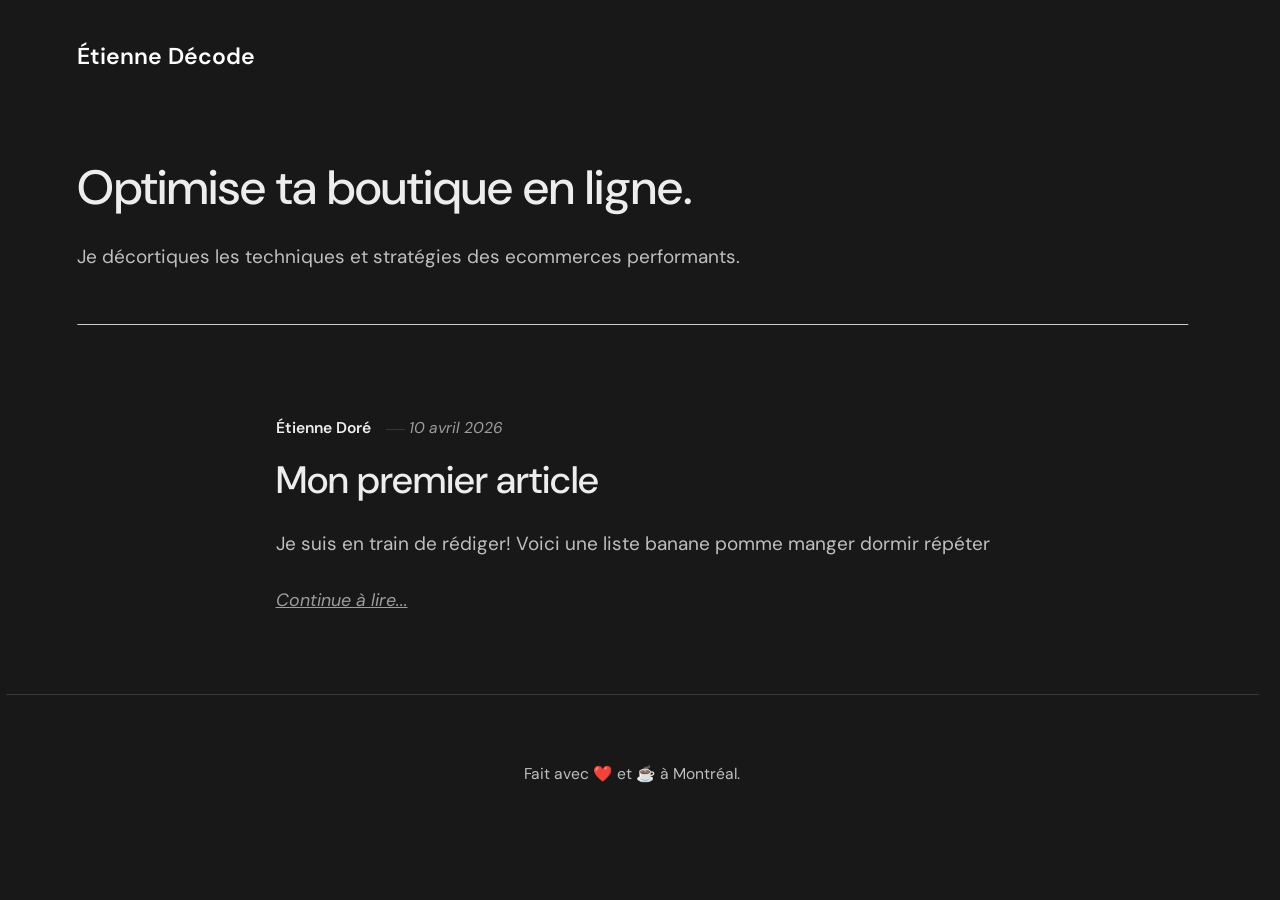
<file: index.html>
<!DOCTYPE html><html lang="fr-ca"><head><meta charset="utf-8"><meta http-equiv="X-UA-Compatible" content="IE=edge"><meta name="viewport" content="width=device-width,initial-scale=1"><title>Étienne Décode</title><meta name="generator" content="Publii Open-Source CMS for Static Site"><link rel="canonical" href="https://etiennedo.github.io/etiennedecode/"><link rel="alternate" type="application/atom+xml" href="https://etiennedo.github.io/etiennedecode/feed.xml" title="Étienne Décode - RSS"><link rel="alternate" type="application/json" href="https://etiennedo.github.io/etiennedecode/feed.json" title="Étienne Décode - JSON"><meta property="og:title" content="Étienne Décode"><meta property="og:site_name" content="Étienne Décode"><meta property="og:description" content=""><meta property="og:url" content="https://etiennedo.github.io/etiennedecode/"><meta property="og:type" content="website"><link rel="preload" href="https://etiennedo.github.io/etiennedecode/assets/dynamic/fonts/dmsans/dmsans.woff2" as="font" type="font/woff2" crossorigin><link rel="preload" href="https://etiennedo.github.io/etiennedecode/assets/dynamic/fonts/dmsans/dmsans-italic.woff2" as="font" type="font/woff2" crossorigin><link rel="stylesheet" href="https://etiennedo.github.io/etiennedecode/assets/css/style.css?v=3ab628dc3bcc302a2542151c2523d590"><script type="application/ld+json">{"@context":"http://schema.org","@type":"Organization","name":"Étienne Décode","url":"https://etiennedo.github.io/etiennedecode/"}</script><noscript><style>img[loading] {
                    opacity: 1;
                }</style></noscript></head><body class="home-template"><header class="top js-header"><a class="logo" href="https://etiennedo.github.io/etiennedecode/">Étienne Décode</a></header><main><div class="hero hero--noimage"><header class="hero__content"><div class="wrapper"><h1>Optimise ta boutique en ligne.</h1><p>Je décortiques les techniques et stratégies des ecommerces performants.</p></div></header></div><div class="wrapper feed"><article class="feed__item feed__item--centered"><div class="feed__content"><header><div class="feed__meta"><a href="https://etiennedo.github.io/etiennedecode/authors/etienne-dore/" class="feed__author">Étienne Doré</a> <time datetime="2026-04-10T21:43" class="feed__date">10 avril 2026</time></div><h2 class="feed__title"><a href="https://etiennedo.github.io/etiennedecode/my-first-blog-post/">Mon premier article</a></h2></header><p>Je suis en train de rédiger! Voici une liste banane pomme manger dormir répéter</p><a href="https://etiennedo.github.io/etiennedecode/my-first-blog-post/" class="readmore feed__readmore">Continue à lire...</a></div></article></div></main><footer class="footer"><div class="wrapper"><div class="footer__copyright"><p>Fait avec ❤️ et ☕️ à Montréal.</p></div><button id="backToTop" class="footer__bttop" aria-label="Retour en haut" title="Retour en haut"><svg width="20" height="20"><use xlink:href="https://etiennedo.github.io/etiennedecode/assets/svg/svg-map.svg#toparrow"/></svg></button></div></footer><script defer="defer" src="https://etiennedo.github.io/etiennedecode/assets/js/scripts.min.js?v=dafec4f87fead6718cb125f0b0fc8441"></script><script>window.publiiThemeMenuConfig={mobileMenuMode:'sidebar',animationSpeed:300,submenuWidth: 'auto',doubleClickTime:500,mobileMenuExpandableSubmenus:true,relatedContainerForOverlayMenuSelector:'.top'};</script><script>var images = document.querySelectorAll('img[loading]');
        for (var i = 0; i < images.length; i++) {
            if (images[i].complete) {
                images[i].classList.add('is-loaded');
            } else {
                images[i].addEventListener('load', function () {
                    this.classList.add('is-loaded');
                }, false);
            }
        }</script></body></html>
</file>
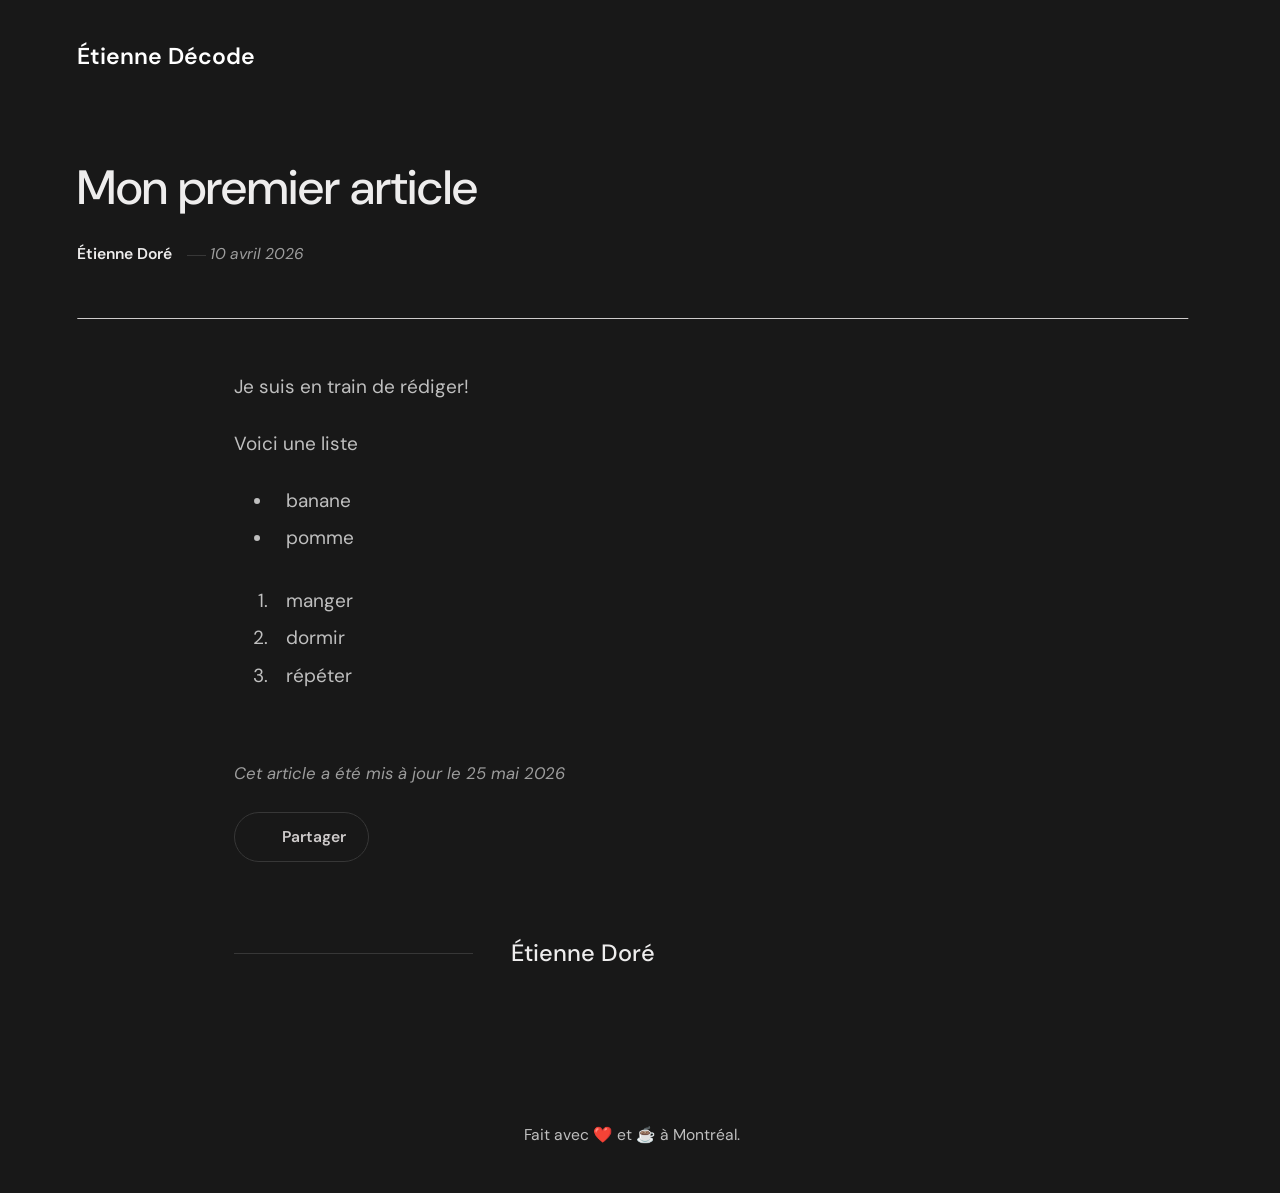
<file: my-first-blog-post/index.html>
<!DOCTYPE html><html lang="fr-ca"><head><meta charset="utf-8"><meta http-equiv="X-UA-Compatible" content="IE=edge"><meta name="viewport" content="width=device-width,initial-scale=1"><title>Mon premier article - Étienne Décode</title><meta name="description" content="Je suis en train de rédiger! Voici une liste banane pomme manger dormir répéter"><meta name="generator" content="Publii Open-Source CMS for Static Site"><link rel="canonical" href="https://etiennedo.github.io/etiennedecode/my-first-blog-post/"><link rel="alternate" type="application/atom+xml" href="https://etiennedo.github.io/etiennedecode/feed.xml" title="Étienne Décode - RSS"><link rel="alternate" type="application/json" href="https://etiennedo.github.io/etiennedecode/feed.json" title="Étienne Décode - JSON"><meta property="og:title" content="Mon premier article"><meta property="og:site_name" content="Étienne Décode"><meta property="og:description" content="Je suis en train de rédiger! Voici une liste banane pomme manger dormir répéter"><meta property="og:url" content="https://etiennedo.github.io/etiennedecode/my-first-blog-post/"><meta property="og:type" content="article"><link rel="preload" href="https://etiennedo.github.io/etiennedecode/assets/dynamic/fonts/dmsans/dmsans.woff2" as="font" type="font/woff2" crossorigin><link rel="preload" href="https://etiennedo.github.io/etiennedecode/assets/dynamic/fonts/dmsans/dmsans-italic.woff2" as="font" type="font/woff2" crossorigin><link rel="stylesheet" href="https://etiennedo.github.io/etiennedecode/assets/css/style.css?v=3ab628dc3bcc302a2542151c2523d590"><script type="application/ld+json">{"@context":"http://schema.org","@type":"Article","mainEntityOfPage":{"@type":"WebPage","@id":"https://etiennedo.github.io/etiennedecode/my-first-blog-post/"},"headline":"Mon premier article","datePublished":"2026-04-10T21:43-04:00","dateModified":"2026-05-25T23:33-04:00","description":"Je suis en train de rédiger! Voici une liste banane pomme manger dormir répéter","author":{"@type":"Person","name":"Étienne Doré","url":"https://etiennedo.github.io/etiennedecode/authors/etienne-dore/"},"publisher":{"@type":"Organization","name":"Étienne Doré"}}</script><noscript><style>img[loading] {
                    opacity: 1;
                }</style></noscript></head><body class="post-template"><header class="top js-header"><a class="logo" href="https://etiennedo.github.io/etiennedecode/">Étienne Décode</a></header><main class="post"><article class="content"><div class="hero hero--noimage"><header class="hero__content"><div class="wrapper"><h1>Mon premier article</h1><div class="feed__meta content__meta"><a href="https://etiennedo.github.io/etiennedecode/authors/etienne-dore/" class="feed__author">Étienne Doré</a> <time datetime="2026-04-10T21:43" class="feed__date">10 avril 2026</time></div></div></header></div><div class="entry-wrapper content__entry"><p>Je suis en train de rédiger!</p><p>Voici une liste</p><ul><li>banane</li><li>pomme</li></ul><ol><li>manger</li><li>dormir</li><li>répéter</li></ol></div><footer class="content__footer"><div class="entry-wrapper"><p class="content__updated">Cet article a été mis à jour le 25 mai 2026</p><div class="content__actions"><div class="content__share"><button class="btn--icon content__share-button js-content__share-button"><svg width="20" height="20" aria-hidden="true"><use xlink:href="https://etiennedo.github.io/etiennedecode/assets/svg/svg-map.svg#share"></use></svg> <span>Partager</span></button><div class="content__share-popup js-content__share-popup"></div></div></div><div class="content__bio bio"><div><h3 class="h4 bio__name"><a href="https://etiennedo.github.io/etiennedecode/authors/etienne-dore/" rel="author">Étienne Doré</a></h3></div></div></div></footer></article></main><footer class="footer footer--glued"><div class="wrapper"><div class="footer__copyright"><p>Fait avec ❤️ et ☕️ à Montréal.</p></div><button id="backToTop" class="footer__bttop" aria-label="Retour en haut" title="Retour en haut"><svg width="20" height="20"><use xlink:href="https://etiennedo.github.io/etiennedecode/assets/svg/svg-map.svg#toparrow"/></svg></button></div></footer><script defer="defer" src="https://etiennedo.github.io/etiennedecode/assets/js/scripts.min.js?v=dafec4f87fead6718cb125f0b0fc8441"></script><script>window.publiiThemeMenuConfig={mobileMenuMode:'sidebar',animationSpeed:300,submenuWidth: 'auto',doubleClickTime:500,mobileMenuExpandableSubmenus:true,relatedContainerForOverlayMenuSelector:'.top'};</script><script>var images = document.querySelectorAll('img[loading]');
        for (var i = 0; i < images.length; i++) {
            if (images[i].complete) {
                images[i].classList.add('is-loaded');
            } else {
                images[i].addEventListener('load', function () {
                    this.classList.add('is-loaded');
                }, false);
            }
        }</script></body></html>
</file>
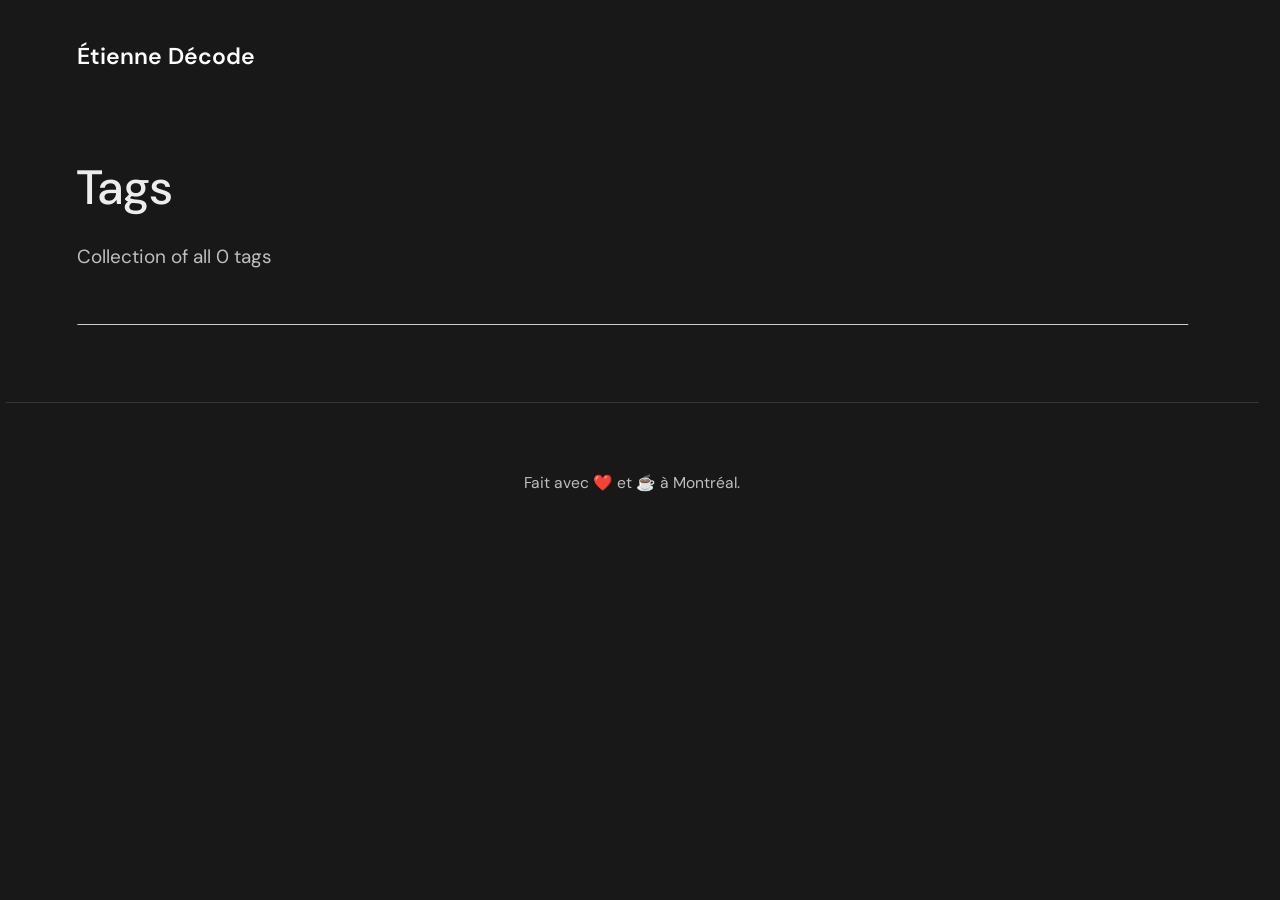
<file: tags/index.html>
<!DOCTYPE html><html lang="fr-ca"><head><meta charset="utf-8"><meta http-equiv="X-UA-Compatible" content="IE=edge"><meta name="viewport" content="width=device-width,initial-scale=1"><title>All tags - Étienne Décode</title><meta name="robots" content="noindex, follow"><meta name="generator" content="Publii Open-Source CMS for Static Site"><link rel="alternate" type="application/atom+xml" href="https://etiennedo.github.io/etiennedecode/feed.xml" title="Étienne Décode - RSS"><link rel="alternate" type="application/json" href="https://etiennedo.github.io/etiennedecode/feed.json" title="Étienne Décode - JSON"><meta property="og:title" content="Étienne Décode"><meta property="og:site_name" content="Étienne Décode"><meta property="og:description" content=""><meta property="og:url" content="https://etiennedo.github.io/etiennedecode/tags/"><meta property="og:type" content="website"><link rel="preload" href="https://etiennedo.github.io/etiennedecode/assets/dynamic/fonts/dmsans/dmsans.woff2" as="font" type="font/woff2" crossorigin><link rel="preload" href="https://etiennedo.github.io/etiennedecode/assets/dynamic/fonts/dmsans/dmsans-italic.woff2" as="font" type="font/woff2" crossorigin><link rel="stylesheet" href="https://etiennedo.github.io/etiennedecode/assets/css/style.css?v=3ab628dc3bcc302a2542151c2523d590"><script type="application/ld+json">{"@context":"http://schema.org","@type":"Organization","name":"Étienne Décode","url":"https://etiennedo.github.io/etiennedecode/"}</script><noscript><style>img[loading] {
                    opacity: 1;
                }</style></noscript></head><body class="tags-template"><header class="top js-header"><a class="logo" href="https://etiennedo.github.io/etiennedecode/">Étienne Décode</a></header><main class="page page--tags"><div class="hero hero--noimage"><header class="hero__content"><div class="wrapper"><h1>Tags</h1><p class="page__desc">Collection of all 0 tags</p></div></header></div><div class="wrapper"><ul class="feed feed--grid"></ul></div></main><footer class="footer"><div class="wrapper"><div class="footer__copyright"><p>Fait avec ❤️ et ☕️ à Montréal.</p></div><button id="backToTop" class="footer__bttop" aria-label="Retour en haut" title="Retour en haut"><svg width="20" height="20"><use xlink:href="https://etiennedo.github.io/etiennedecode/assets/svg/svg-map.svg#toparrow"/></svg></button></div></footer><script defer="defer" src="https://etiennedo.github.io/etiennedecode/assets/js/scripts.min.js?v=dafec4f87fead6718cb125f0b0fc8441"></script><script>window.publiiThemeMenuConfig={mobileMenuMode:'sidebar',animationSpeed:300,submenuWidth: 'auto',doubleClickTime:500,mobileMenuExpandableSubmenus:true,relatedContainerForOverlayMenuSelector:'.top'};</script><script>var images = document.querySelectorAll('img[loading]');
        for (var i = 0; i < images.length; i++) {
            if (images[i].complete) {
                images[i].classList.add('is-loaded');
            } else {
                images[i].addEventListener('load', function () {
                    this.classList.add('is-loaded');
                }, false);
            }
        }</script></body></html>
</file>
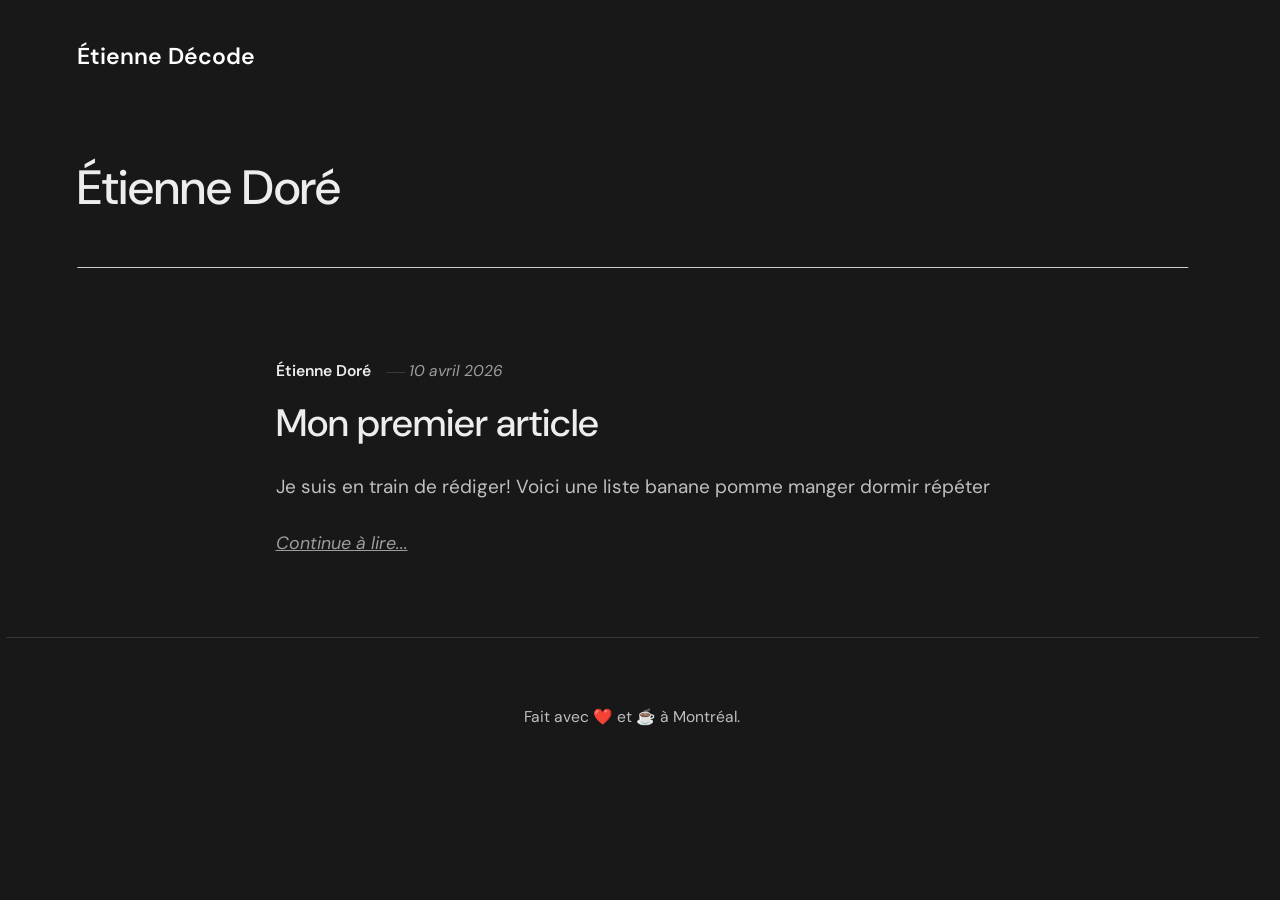
<file: authors/etienne-dore/index.html>
<!DOCTYPE html><html lang="fr-ca"><head><meta charset="utf-8"><meta http-equiv="X-UA-Compatible" content="IE=edge"><meta name="viewport" content="width=device-width,initial-scale=1"><title>Author: Étienne Doré - Étienne Décode</title><meta name="robots" content="noindex, follow"><meta name="generator" content="Publii Open-Source CMS for Static Site"><link rel="alternate" type="application/atom+xml" href="https://etiennedo.github.io/etiennedecode/feed.xml" title="Étienne Décode - RSS"><link rel="alternate" type="application/json" href="https://etiennedo.github.io/etiennedecode/feed.json" title="Étienne Décode - JSON"><meta property="og:title" content="Étienne Doré"><meta property="og:site_name" content="Étienne Décode"><meta property="og:description" content=""><meta property="og:url" content="https://etiennedo.github.io/etiennedecode/authors/etienne-dore/"><meta property="og:type" content="website"><link rel="preload" href="https://etiennedo.github.io/etiennedecode/assets/dynamic/fonts/dmsans/dmsans.woff2" as="font" type="font/woff2" crossorigin><link rel="preload" href="https://etiennedo.github.io/etiennedecode/assets/dynamic/fonts/dmsans/dmsans-italic.woff2" as="font" type="font/woff2" crossorigin><link rel="stylesheet" href="https://etiennedo.github.io/etiennedecode/assets/css/style.css?v=3ab628dc3bcc302a2542151c2523d590"><script type="application/ld+json">{"@context":"http://schema.org","@type":"Organization","name":"Étienne Décode","url":"https://etiennedo.github.io/etiennedecode/"}</script><noscript><style>img[loading] {
                    opacity: 1;
                }</style></noscript></head><body class="author-template"><header class="top js-header"><a class="logo" href="https://etiennedo.github.io/etiennedecode/">Étienne Décode</a></header><main class="page page--author"><div class="hero hero--noimage"><header class="hero__content"><div class="wrapper page--author__wrapper"><div><h1>Étienne Doré</h1></div></div></header></div><div class="wrapper feed"><article class="feed__item feed__item--centered"><div class="feed__content"><header><div class="feed__meta"><a href="https://etiennedo.github.io/etiennedecode/authors/etienne-dore/" class="feed__author">Étienne Doré</a> <time datetime="2026-04-10T21:43" class="feed__date">10 avril 2026</time></div><h2 class="feed__title"><a href="https://etiennedo.github.io/etiennedecode/my-first-blog-post/">Mon premier article</a></h2></header><p>Je suis en train de rédiger! Voici une liste banane pomme manger dormir répéter</p><a href="https://etiennedo.github.io/etiennedecode/my-first-blog-post/" class="readmore feed__readmore">Continue à lire...</a></div></article></div></main><footer class="footer"><div class="wrapper"><div class="footer__copyright"><p>Fait avec ❤️ et ☕️ à Montréal.</p></div><button id="backToTop" class="footer__bttop" aria-label="Retour en haut" title="Retour en haut"><svg width="20" height="20"><use xlink:href="https://etiennedo.github.io/etiennedecode/assets/svg/svg-map.svg#toparrow"/></svg></button></div></footer><script defer="defer" src="https://etiennedo.github.io/etiennedecode/assets/js/scripts.min.js?v=dafec4f87fead6718cb125f0b0fc8441"></script><script>window.publiiThemeMenuConfig={mobileMenuMode:'sidebar',animationSpeed:300,submenuWidth: 'auto',doubleClickTime:500,mobileMenuExpandableSubmenus:true,relatedContainerForOverlayMenuSelector:'.top'};</script><script>var images = document.querySelectorAll('img[loading]');
        for (var i = 0; i < images.length; i++) {
            if (images[i].complete) {
                images[i].classList.add('is-loaded');
            } else {
                images[i].addEventListener('load', function () {
                    this.classList.add('is-loaded');
                }, false);
            }
        }</script></body></html>
</file>
